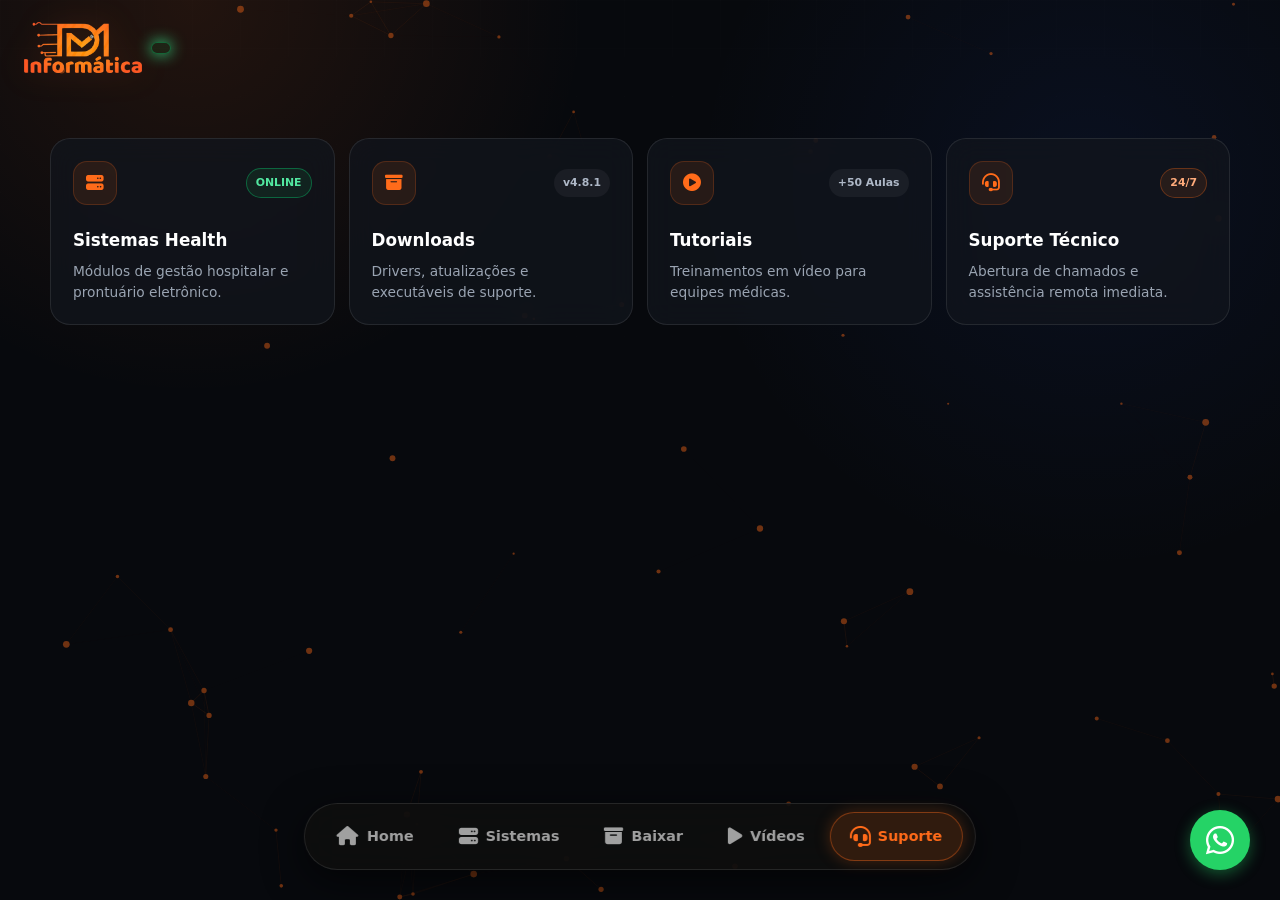
<file: contato.html>
<!DOCTYPE html>
<html lang="pt-BR">
<head>
    <meta charset="UTF-8">
    <meta name="viewport" content="width=device-width, initial-scale=1.0">
    <title>Contato</title>
    
    <!-- Dependências Externas com Integridade Assegurada -->
    <link rel="stylesheet" href="https://cdnjs.cloudflare.com/ajax/libs/font-awesome/6.5.1/css/all.min.css"/>
    <link rel="stylesheet" href="css/style.css">
    <link rel="stylesheet" href="css/menu.css">
</head>
<body>
    <!-- Canvas de Partículas Neural Mesh -->
    <canvas id="particlesCanvas"></canvas>

   

        <!-- Doca Flutuante de Navegação -->
<nav class="floating-dock">
    <a href="index.html" class="dock-item active">
        <i class="fa-solid fa-house"></i>
        <span class="dock-text">Home</span>
    </a>
    <a href="programas.html" class="dock-item">
        <i class="fa-solid fa-server"></i>
        <span class="dock-text">Sistemas</span>
    </a>
    <a href="downloads.html" class="dock-item">
        <i class="fa-solid fa-box-archive"></i>
        <span class="dock-text">Baixar</span>
    </a>
    <a href="videos.html" class="dock-item">
        <i class="fa-solid fa-play"></i>
        <span class="dock-text">Vídeos</span>
    </a>
    <a href="contato.html" class="dock-item">
        <i class="fa-solid fa-headset"></i>
        <span class="dock-text">Suporte</span>
    </a>
</nav>

 </header>

    <main class="page">
       
        <section class="cards-grid">
            <a href="programas.html" class="card-item">
                <div class="card-header">
                    <span class="card-icon-glow"><i class="fa-solid fa-server"></i></span>
                    <span class="pulse-green">ONLINE</span>
                </div>
                <h3>Sistemas Health</h3>
                <p>Módulos de gestão hospitalar e prontuário eletrônico.</p>
            </a>

            <a href="downloads.html" class="card-item">
                <div class="card-header">
                    <span class="card-icon-glow"><i class="fa-solid fa-box-archive"></i></span>
                    <span class="tag-version">v4.8.1</span>
                </div>
                <h3>Downloads</h3>
                <p>Drivers, atualizações e executáveis de suporte.</p>
            </a>

            <a href="videos.html" class="card-item">
                <div class="card-header">
                    <span class="card-icon-glow"><i class="fa-solid fa-circle-play"></i></span>
                    <span class="tag-counter">+50 Aulas</span>
                </div>
                <h3>Tutoriais</h3>
                <p>Treinamentos em vídeo para equipes médicas.</p>
            </a>

            <a href="contato.html" class="card-item">
                <div class="card-header">
                    <span class="card-icon-glow"><i class="fa-solid fa-headset"></i></span>
                    <span class="pulse-orange">24/7</span>
                </div>
                <h3>Suporte Técnico</h3>
                <p>Abertura de chamados e assistência remota imediata.</p>
            </a>
        </section>
    </main>

<!-- A Logo agora fica isolada e absoluta no canto superior esquerdo -->
<div class="brand-corner">
    <img src="img/logo.png" class="logo" alt="DM Informática">
    <span class="status-dot pulse-green"></span>
</div>
   
  <a href="https://wa.me/5531999291567?text=Ol%C3%A1%2C%20gostaria%20de%20solicitar%20uma%20avalia%C3%A7%C3%A3o%20em%20um%20computador." 
   class="whatsapp-fab" 
   target="_blank" 
   rel="noopener noreferrer"
   title="Solicitar Suporte via WhatsApp">
    <i class="fa-brands fa-whatsapp"></i>
</a>
    <!-- Scripts com Erro de Sintaxe Corrigido -->
    <script src="js/script.js"></script>
    <script src="js/menu.js"></script>
</body>
</html>
</file>
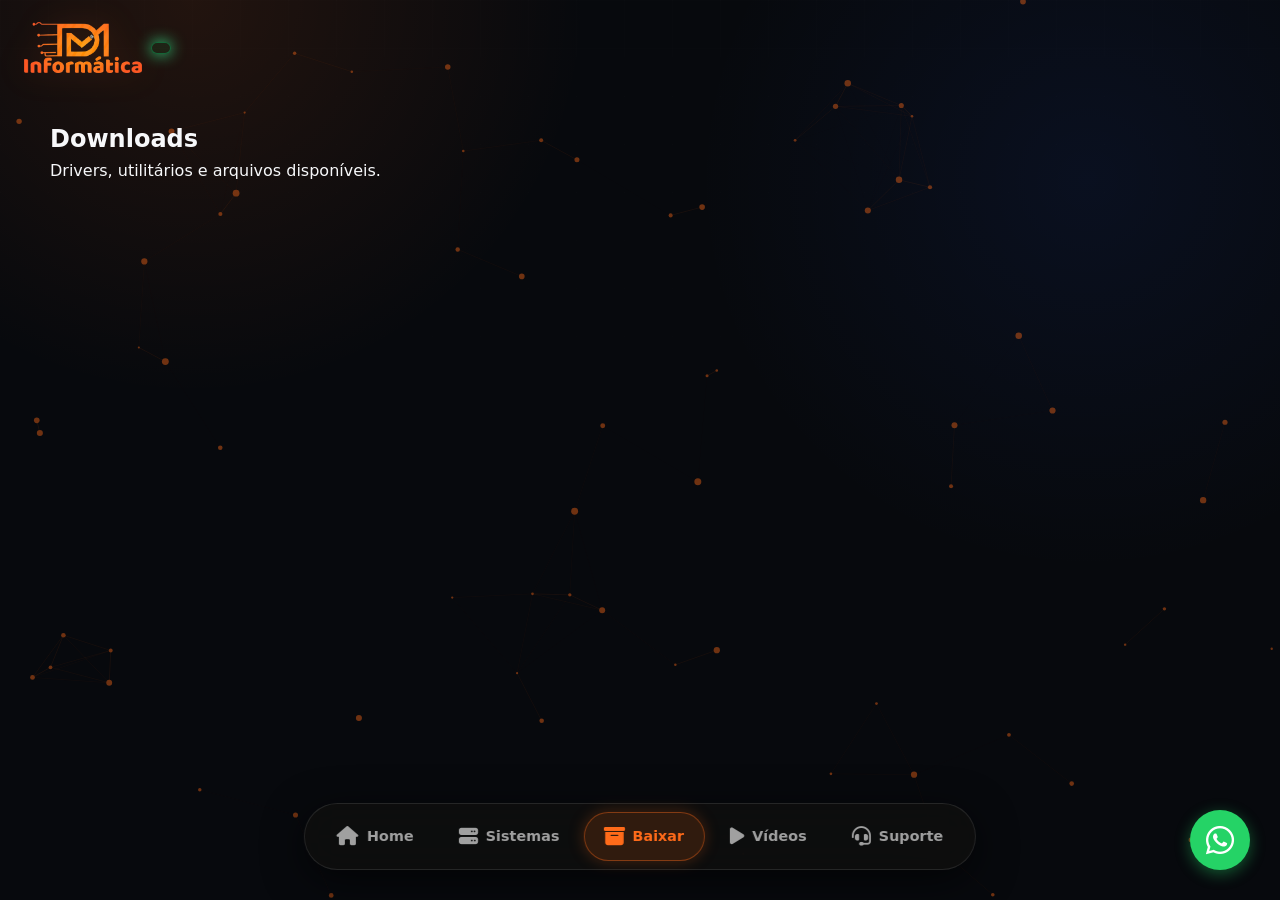
<file: downloads.html>
<!DOCTYPE html>
<html lang="pt-BR">
<head>
    <meta charset="UTF-8">
    <meta name="viewport" content="width=device-width, initial-scale=1.0">
    <title>Downloads</title>
    
    <!-- Dependências Externas com Integridade Assegurada -->
    <link rel="stylesheet" href="https://cdnjs.cloudflare.com/ajax/libs/font-awesome/6.5.1/css/all.min.css"/>
    <link rel="stylesheet" href="css/style.css">
    <link rel="stylesheet" href="css/menu.css">
</head>
<body>
  <canvas id="particlesCanvas"></canvas>

   

        <!-- Doca Flutuante de Navegação -->
<nav class="floating-dock">
    <a href="index.html" class="dock-item active">
        <i class="fa-solid fa-house"></i>
        <span class="dock-text">Home</span>
    </a>
    <a href="programas.html" class="dock-item">
        <i class="fa-solid fa-server"></i>
        <span class="dock-text">Sistemas</span>
    </a>
    <a href="downloads.html" class="dock-item">
        <i class="fa-solid fa-box-archive"></i>
        <span class="dock-text">Baixar</span>
    </a>
    <a href="videos.html" class="dock-item">
        <i class="fa-solid fa-play"></i>
        <span class="dock-text">Vídeos</span>
    </a>
    <a href="contato.html" class="dock-item">
        <i class="fa-solid fa-headset"></i>
        <span class="dock-text">Suporte</span>
    </a>
</nav>

<!-- A Logo agora fica isolada e absoluta no canto superior esquerdo -->
<div class="brand-corner">
    <img src="img/logo.png" class="logo" alt="DM Informática">
    <span class="status-dot pulse-green"></span>
</div>
   
<section class="page"><h1>Downloads</h1><p>Drivers, utilitários e arquivos disponíveis.</p></section>
  <a href="https://wa.me/5531999291567?text=Ol%C3%A1%2C%20gostaria%20de%20solicitar%20uma%20avalia%C3%A7%C3%A3o%20em%20um%20computador." 
   class="whatsapp-fab" 
   target="_blank" 
   rel="noopener noreferrer"
   title="Solicitar Suporte via WhatsApp">
    <i class="fa-brands fa-whatsapp"></i>
</a>
    <!-- Scripts com Erro de Sintaxe Corrigido -->
    <script src="js/script.js"></script>
    <script src="js/menu.js"></script>
</body></html>
</file>
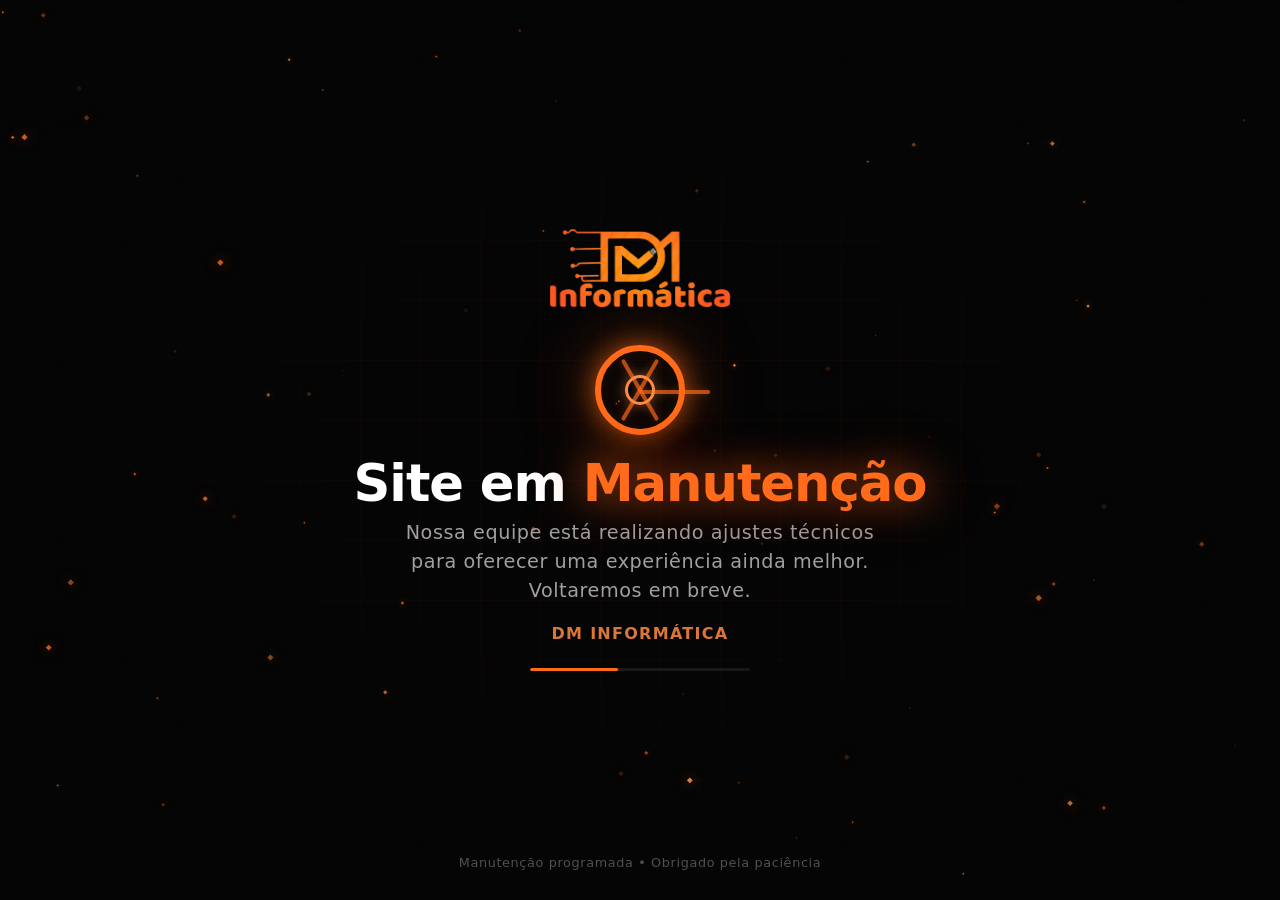
<file: index_manutencao.html>
<!DOCTYPE html>
<html lang="pt-BR">
<head>
    <meta charset="UTF-8">
    <meta name="viewport" content="width=device-width, initial-scale=1.0">
    <title>DM Informática - Em Manutenção</title>
    <style>
        :root {
            --bg: #050505;
            --orange: #ff6b1a;
            --orange-glow: #ff8c42;
            --orange-dark: #cc4f00;
            --text: #e0e0e0;
            --text-secondary: #a0a0a0;
        }

        * {
            margin: 0;
            padding: 0;
            box-sizing: border-box;
        }

        body {
            background: var(--bg);
            font-family: 'Segoe UI', 'Inter', system-ui, -apple-system, sans-serif;
            display: flex;
            align-items: center;
            justify-content: center;
            min-height: 100vh;
            overflow: hidden;
            position: relative;
            user-select: none;
            -webkit-user-select: none;
        }

        /* Canvas para partículas */
        #particlesCanvas {
            position: fixed;
            top: 0;
            left: 0;
            width: 100%;
            height: 100%;
            pointer-events: none;
            z-index: 0;
        }

        /* Grid geométrico sutil no fundo */
        body::before {
            content: '';
            position: fixed;
            inset: 0;
            background:
                linear-gradient(rgba(255, 107, 26, 0.03) 1px, transparent 1px),
                linear-gradient(90deg, rgba(255, 107, 26, 0.03) 1px, transparent 1px);
            background-size: 60px 60px;
            mask-image: radial-gradient(ellipse at center, black 30%, transparent 70%);
            -webkit-mask-image: radial-gradient(ellipse at center, black 30%, transparent 70%);
            z-index: 0;
            pointer-events: none;
        }

        /* Conteúdo principal */
        .container {
            position: relative;
            z-index: 2;
            text-align: center;
            display: flex;
            flex-direction: column;
            align-items: center;
            gap: 0;
            padding: 20px;
        }

        /* Área da Logo */
        .logo-area {
            margin-bottom: 20px;
            position: relative;
        }

        .logo-placeholder {
            width: 100px;
            height: 100px;
            border: 2px dashed rgba(255, 107, 26, 0.5);
            border-radius: 20px;
            display: flex;
            align-items: center;
            justify-content: center;
            color: rgba(255, 107, 26, 0.6);
            font-size: 11px;
            letter-spacing: 1px;
            text-transform: uppercase;
            transition: all 0.4s ease;
            cursor: pointer;
            position: relative;
            background: rgba(255, 107, 26, 0.03);
        }

        .logo-placeholder:hover {
            border-color: var(--orange);
            color: var(--orange);
            box-shadow: 0 0 30px rgba(255, 107, 26, 0.2);
            background: rgba(255, 107, 26, 0.06);
        }

        .logo-placeholder .plus-icon {
            font-size: 28px;
            line-height: 1;
            opacity: 0.7;
        }

        /* Ícone de manutenção (engrenagem feita com CSS) */
        .gear-wrapper {
            position: relative;
            width: 90px;
            height: 90px;
            margin-bottom: 10px;
        }

        .gear-outer {
            position: absolute;
            inset: 0;
            border: 6px solid var(--orange);
            border-radius: 50%;
            animation: gearPulse 2.5s ease-in-out infinite;
            box-shadow:
                0 0 25px rgba(255, 107, 26, 0.6),
                0 0 60px rgba(255, 107, 26, 0.3),
                0 0 100px rgba(255, 107, 26, 0.15),
                inset 0 0 25px rgba(255, 107, 26, 0.1);
        }

        .gear-inner {
            position: absolute;
            top: 50%;
            left: 50%;
            transform: translate(-50%, -50%);
            width: 30px;
            height: 30px;
            border: 3px solid var(--orange-glow);
            border-radius: 50%;
            animation: gearSpin 4s linear infinite;
            box-shadow: 0 0 15px rgba(255, 140, 66, 0.5);
        }

        .gear-spoke {
            position: absolute;
            top: 50%;
            left: 50%;
            width: 70px;
            height: 4px;
            background: var(--orange);
            border-radius: 2px;
            transform-origin: center center;
            opacity: 0.7;
            box-shadow: 0 0 8px rgba(255, 107, 26, 0.4);
        }
        .gear-spoke:nth-child(1) {
            transform: translate(-50%, -50%) rotate(0deg);
        }
        .gear-spoke:nth-child(2) {
            transform: translate(-50%, -50%) rotate(60deg);
        }
        .gear-spoke:nth-child(3) {
            transform: translate(-50%, -50%) rotate(120deg);
        }

        @keyframes gearPulse {
            0%,
            100% {
                box-shadow: 0 0 25px rgba(255, 107, 26, 0.6), 0 0 60px rgba(255, 107, 26, 0.3), 0 0 100px rgba(255, 107, 26, 0.15), inset 0 0 25px rgba(255, 107, 26, 0.1);
            }
            50% {
                box-shadow: 0 0 40px rgba(255, 107, 26, 0.9), 0 0 80px rgba(255, 107, 26, 0.5), 0 0 140px rgba(255, 107, 26, 0.25), inset 0 0 40px rgba(255, 107, 26, 0.2);
            }
        }

        @keyframes gearSpin {
            0% {
                transform: translate(-50%, -50%) rotate(0deg);
            }
            100% {
                transform: translate(-50%, -50%) rotate(360deg);
            }
        }

        /* Título */
        .title {
            font-size: clamp(1.8rem, 4vw, 3.2rem);
            font-weight: 700;
            color: #ffffff;
            letter-spacing: -0.02em;
            margin-top: 8px;
            position: relative;
        }

        .title .highlight {
            color: var(--orange);
            text-shadow: 0 0 40px rgba(255, 107, 26, 0.7), 0 0 80px rgba(255, 107, 26, 0.3);
            animation: textGlow 2.5s ease-in-out infinite;
        }

        @keyframes textGlow {
            0%,
            100% {
                text-shadow: 0 0 40px rgba(255, 107, 26, 0.7), 0 0 80px rgba(255, 107, 26, 0.3);
            }
            50% {
                text-shadow: 0 0 60px rgba(255, 140, 66, 1), 0 0 120px rgba(255, 107, 26, 0.6), 0 0 180px rgba(255, 107, 26, 0.3);
            }
        }

        /* Subtítulo */
        .subtitle {
            font-size: clamp(0.95rem, 1.8vw, 1.2rem);
            color: var(--text-secondary);
            font-weight: 400;
            letter-spacing: 0.03em;
            margin-top: 6px;
            max-width: 500px;
            line-height: 1.5;
        }

        /* Nome da empresa */
        .company-name {
            font-size: 1rem;
            font-weight: 600;
            color: var(--orange-glow);
            letter-spacing: 0.08em;
            text-transform: uppercase;
            margin-top: 18px;
            opacity: 0.85;
        }

        /* Barra de progresso decorativa */
        .progress-bar {
            width: 220px;
            height: 3px;
            background: rgba(255, 255, 255, 0.08);
            border-radius: 10px;
            margin-top: 25px;
            overflow: hidden;
            position: relative;
        }

        .progress-bar-fill {
            height: 100%;
            background: var(--orange);
            border-radius: 10px;
            width: 40%;
            animation: progressMove 3s ease-in-out infinite;
            box-shadow: 0 0 12px rgba(255, 107, 26, 0.6);
        }

        @keyframes progressMove {
            0% {
                width: 20%;
                margin-left: 0%;
            }
            50% {
                width: 50%;
                margin-left: 25%;
            }
            100% {
                width: 20%;
                margin-left: 60%;
            }
        }

        /* Rodapé */
        .footer-note {
            position: fixed;
            bottom: 30px;
            z-index: 2;
            font-size: 0.8rem;
            color: rgba(255, 255, 255, 0.3);
            letter-spacing: 0.05em;
            text-align: center;
        }

        /* Responsivo */
        @media (max-width: 480px) {
            .gear-wrapper {
                width: 65px;
                height: 65px;
            }
            .gear-spoke {
                width: 50px;
                height: 3px;
            }
            .gear-inner {
                width: 22px;
                height: 22px;
            }
            .logo-placeholder {
                width: 75px;
                height: 75px;
                border-radius: 16px;
            }
            .progress-bar {
                width: 160px;
            }
        }
    </style>
</head>
<body>

    <!-- Canvas para partículas -->
    <canvas id="particlesCanvas"></canvas>

    <!-- Conteúdo principal -->
    <div class="container">

        <!-- Área da Logo -->
        
        <img src="logo.png" width="180"   
           alt="DM Informática"         
            class="logo-image">
		<br></br>
        <!-- Ícone de engrenagem animado -->
        <div class="gear-wrapper">
            <div class="gear-outer"></div>
            <div class="gear-spoke"></div>
            <div class="gear-spoke"></div>
            <div class="gear-spoke"></div>
            <div class="gear-inner"></div>
        </div>

        <!-- Título -->
        <h1 class="title">
            Site em <span class="highlight">Manutenção</span>
        </h1>

        <!-- Subtítulo -->
        <p class="subtitle">
            Nossa equipe está realizando ajustes técnicos para oferecer
            uma experiência ainda melhor. Voltaremos em breve.
        </p>

        <!-- Nome da empresa -->
        <div class="company-name">DM Informática</div>

        <!-- Barra de progresso decorativa -->
        <div class="progress-bar">
            <div class="progress-bar-fill"></div>
        </div>
    </div>

    <!-- Nota de rodapé -->
    <div class="footer-note">Manutenção programada • Obrigado pela paciência</div>

    <script>
        // ==================== PARTÍCULAS NO CANVAS ====================
        const canvas = document.getElementById('particlesCanvas');
        const ctx = canvas.getContext('2d');

        let particles = [];
        const PARTICLE_COUNT = 80;

        function resizeCanvas() {
            canvas.width = window.innerWidth;
            canvas.height = window.innerHeight;
        }
        resizeCanvas();
        window.addEventListener('resize', () => {
            resizeCanvas();
            initParticles();
        });

        class Particle {
            constructor() {
                this.reset(true);
            }

            reset(initial = false) {
                this.x = Math.random() * canvas.width;
                this.y = initial ? Math.random() * canvas.height : canvas.height + Math.random() * 100;
                this.size = Math.random() * 2.5 + 0.8;
                this.speedY = -(Math.random() * 1.2 + 0.3);
                this.speedX = (Math.random() - 0.5) * 0.6;
                this.opacity = Math.random() * 0.7 + 0.2;
                this.flickerSpeed = Math.random() * 0.02 + 0.005;
                this.flickerOffset = Math.random() * Math.PI * 2;
                this.hue = Math.random() < 0.5 ? '255, 107, 26' : '255, 140, 66';
            }

            update() {
                this.y += this.speedY;
                this.x += this.speedX;
                this.opacity += Math.sin(Date.now() * this.flickerSpeed + this.flickerOffset) * 0.003;
                this.opacity = Math.max(0.1, Math.min(0.9, this.opacity));

                // Reset quando sai da tela
                if (this.y < -20 || this.x < -20 || this.x > canvas.width + 20) {
                    this.reset();
                }
                // Mantém dentro dos limites laterais
                if (this.x < 0) this.x = canvas.width;
                if (this.x > canvas.width) this.x = 0;
            }

            draw(ctx) {
                ctx.save();
                ctx.globalAlpha = this.opacity;
                ctx.fillStyle = `rgba(${this.hue}, ${this.opacity + 0.2})`;
                ctx.shadowColor = `rgba(${this.hue}, 0.7)`;
                ctx.shadowBlur = this.size * 4;
                ctx.beginPath();
                // Pequenos losangos/quadrados rotacionados
                const cx = this.x;
                const cy = this.y;
                const s = this.size;
                ctx.moveTo(cx, cy - s);
                ctx.lineTo(cx + s, cy);
                ctx.lineTo(cx, cy + s);
                ctx.lineTo(cx - s, cy);
                ctx.closePath();
                ctx.fill();
                ctx.restore();
            }
        }

        function initParticles() {
            particles = [];
            for (let i = 0; i < PARTICLE_COUNT; i++) {
                particles.push(new Particle());
            }
        }
        initParticles();

        function animate() {
            ctx.clearRect(0, 0, canvas.width, canvas.height);
            particles.forEach(p => {
                p.update();
                p.draw(ctx);
            });

            // Conectar partículas próximas com linhas tênues
            for (let i = 0; i < particles.length; i++) {
                for (let j = i + 1; j < particles.length; j++) {
                    const dx = particles[i].x - particles[j].x;
                    const dy = particles[i].y - particles[j].y;
                    const dist = Math.sqrt(dx * dx + dy * dy);
                    if (dist < 100) {
                        ctx.save();
                        ctx.globalAlpha = (1 - dist / 100) * 0.12;
                        ctx.strokeStyle = 'rgba(255, 107, 26, 0.5)';
                        ctx.lineWidth = 0.5;
                        ctx.beginPath();
                        ctx.moveTo(particles[i].x, particles[i].y);
                        ctx.lineTo(particles[j].x, particles[j].y);
                        ctx.stroke();
                        ctx.restore();
                    }
                }
            }

            requestAnimationFrame(animate);
        }
        animate();

        // Recriar partículas ao redimensionar
        window.addEventListener('resize', initParticles);
    </script>
</body>
</html>
</file>
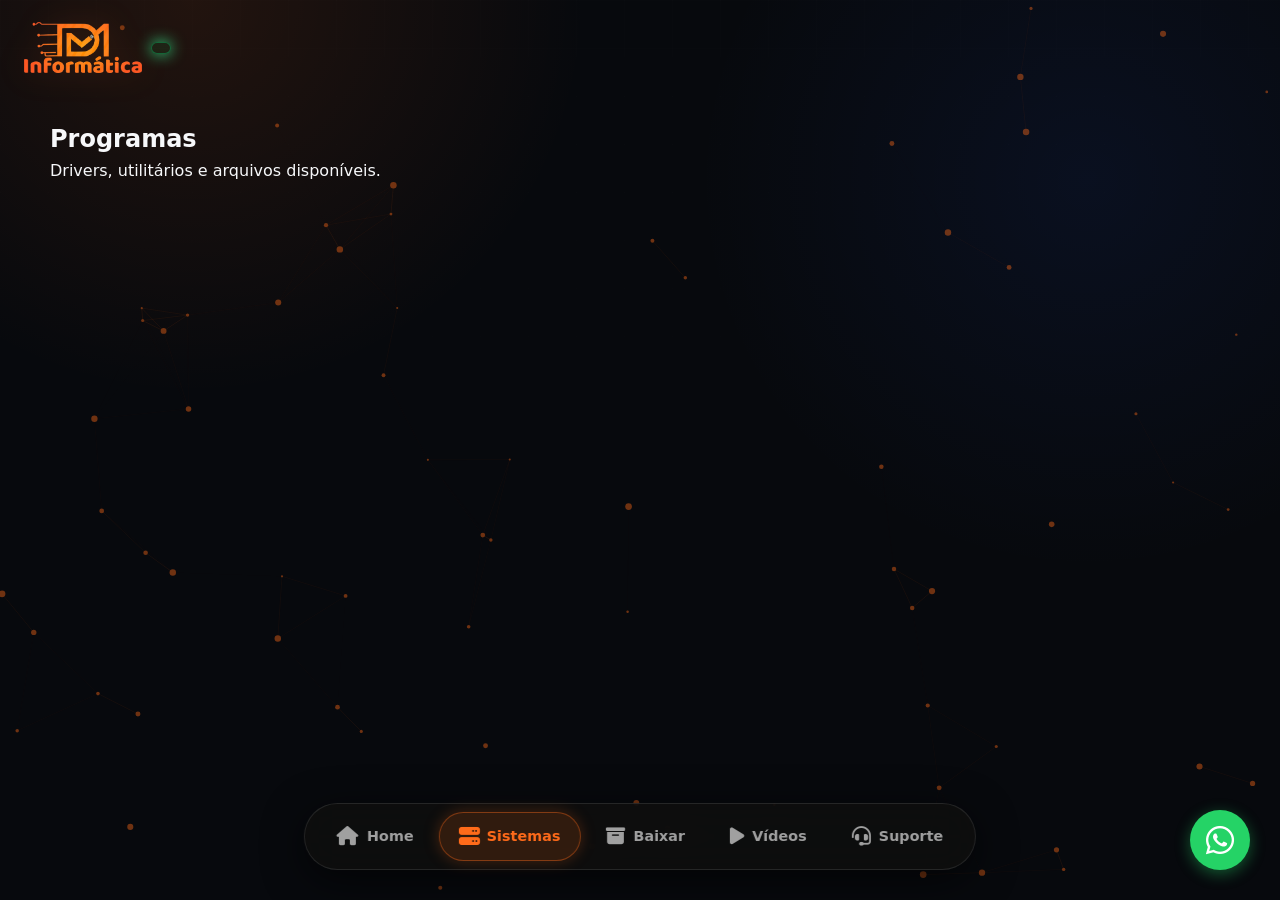
<file: programas.html>
<!DOCTYPE html>
<html lang="pt-BR">
<head>
    <meta charset="UTF-8">
    <meta name="viewport" content="width=device-width, initial-scale=1.0">
    <title>Programas</title>
    
    <!-- Dependências Externas com Integridade Assegurada -->
    <link rel="stylesheet" href="https://cdnjs.cloudflare.com/ajax/libs/font-awesome/6.5.1/css/all.min.css"/>
    <link rel="stylesheet" href="css/style.css">
    <link rel="stylesheet" href="css/menu.css">
</head>
<body>
  <canvas id="particlesCanvas"></canvas>

   

        <!-- Doca Flutuante de Navegação -->
<nav class="floating-dock">
    <a href="index.html" class="dock-item active">
        <i class="fa-solid fa-house"></i>
        <span class="dock-text">Home</span>
    </a>
    <a href="programas.html" class="dock-item">
        <i class="fa-solid fa-server"></i>
        <span class="dock-text">Sistemas</span>
    </a>
    <a href="downloads.html" class="dock-item">
        <i class="fa-solid fa-box-archive"></i>
        <span class="dock-text">Baixar</span>
    </a>
    <a href="videos.html" class="dock-item">
        <i class="fa-solid fa-play"></i>
        <span class="dock-text">Vídeos</span>
    </a>
    <a href="contato.html" class="dock-item">
        <i class="fa-solid fa-headset"></i>
        <span class="dock-text">Suporte</span>
    </a>
</nav>

<!-- A Logo agora fica isolada e absoluta no canto superior esquerdo -->
<div class="brand-corner">
    <img src="img/logo.png" class="logo" alt="DM Informática">
    <span class="status-dot pulse-green"></span>
</div>
   
<section class="page"><h1>Programas</h1><p>Drivers, utilitários e arquivos disponíveis.</p></section>
  <a href="https://wa.me/5531999291567?text=Ol%C3%A1%2C%20gostaria%20de%20solicitar%20uma%20avalia%C3%A7%C3%A3o%20em%20um%20computador." 
   class="whatsapp-fab" 
   target="_blank" 
   rel="noopener noreferrer"
   title="Solicitar Suporte via WhatsApp">
    <i class="fa-brands fa-whatsapp"></i>
</a>
    <!-- Scripts com Erro de Sintaxe Corrigido -->
    <script src="js/script.js"></script>
    <script src="js/menu.js"></script>
</body></html>
</file>
<file: css/style.css>
:root {
    --orange-primary: #ff6b1a;
    --orange-hover: #ff8c42;
    --orange-glow: rgba(255, 107, 26, 0.4);
    --bg-dark: #050505;
    --card-bg: rgba(18, 18, 18, 0.75);
    --card-border: rgba(255, 255, 255, 0.08);
    --text-primary: #ffffff;
    --text-secondary: #a0a0a0;
    --radius-lg: 20px;
    --radius-sm: 30px;
    --transition: all 0.35s cubic-bezier(0.4, 0, 0.2, 1);
}

* {
    box-sizing: border-box;
    margin: 0;
    padding: 0;
}

body {
    background: var(--bg-dark);
    color: var(--text-primary);
    font-family: 'Segoe UI', -apple-system, BlinkMacSystemFont, Roboto, sans-serif;
    min-height: 100vh;
    overflow-x: hidden;
}

#particlesCanvas {
    position: fixed;
    top: 0;
    left: 0;
    width: 100%;
    height: 100%;
    z-index: -1;
}

/* HEADER & LOGO CONTAINER */
.top-bar {
    display: flex;
    justify-content: space-between;
    align-items: center;
    padding: 15px 5%;
    position: sticky;
    top: 0;
    z-index: 100;
}

.logo-wrapper {
    display: flex;
    align-items: center;
    gap: 10px;
    background: rgba(10, 10, 10, 0.8);
    padding: 8px 18px;
    border-radius: var(--radius-sm);
    border: 1px solid var(--card-border);
    backdrop-filter: blur(10px);
}

.logo {
    height: 35px;
    width: auto;
}

.status-dot {
    width: 8px;
    height: 8px;
    background: #00ff88;
    border-radius: 50%;
    box-shadow: 0 0 10px #00ff88;
}

/* CONTAINER DA PÁGINA */
.page {
    max-width: 1200px;
    margin: 0 auto;
    padding: 40px 20px 80px;
}

/* HERO SECTION GLASSMORPHISM */
.hero-glass {
    background: var(--card-bg);
    border: 1px solid var(--card-border);
    backdrop-filter: blur(16px);
    border-radius: 28px;
    padding: 60px 40px;
    text-align: center;
    margin-bottom: 50px;
    position: relative;
    box-shadow: 0 20px 50px rgba(0, 0, 0, 0.5);
}

.badge-tech {
    display: inline-flex;
    align-items: center;
    gap: 8px;
    background: rgba(255, 107, 26, 0.12);
    border: 1px solid rgba(255, 107, 26, 0.3);
    color: var(--orange-primary);
    padding: 6px 16px;
    border-radius: 20px;
    font-size: 0.85rem;
    font-weight: 700;
    margin-bottom: 20px;
}

.hero-glass h1 {
    font-size: 3.2rem;
    font-weight: 800;
    line-height: 1.2;
    margin-bottom: 20px;
    letter-spacing: -1px;
}

.hero-glass h1 span {
    color: var(--orange-primary);
    text-shadow: 0 0 25px var(--orange-glow);
}

.hero-glass p {
    font-size: 1.15rem;
    color: var(--text-secondary);
    max-width: 700px;
    margin: 0 auto 35px;
    line-height: 1.6;
}

.hero-actions {
    display: flex;
    justify-content: center;
    gap: 15px;
    flex-wrap: wrap;
}

/* BOTÕES REINVENTADOS */
.btn {
    display: inline-flex;
    align-items: center;
    gap: 10px;
    padding: 14px 28px;
    border-radius: var(--radius-sm);
    text-decoration: none;
    font-weight: 700;
    font-size: 0.95rem;
    transition: var(--transition);
}

.btn-primary {
    background: var(--orange-primary);
    color: #fff;
    box-shadow: 0 4px 20px var(--orange-glow);
}

.btn-primary:hover {
    background: var(--orange-hover);
    transform: translateY(-3px);
    box-shadow: 0 8px 30px var(--orange-glow);
}

.btn-secondary {
    background: rgba(255, 255, 255, 0.05);
    color: var(--text-primary);
    border: 1px solid var(--card-border);
}

.btn-secondary:hover {
    background: rgba(255, 255, 255, 0.1);
    transform: translateY(-3px);
}

/* GRID DE CARDS INTERATIVOS */
.cards-grid {
    display: grid;
    grid-template-columns: repeat(auto-fit, minmax(250px, 1fr));
    gap: 20px;
}

.card-item {
    background: var(--card-bg);
    border: 1px solid var(--card-border);
    backdrop-filter: blur(12px);
    border-radius: var(--radius-lg);
    padding: 30px 25px;
    text-decoration: none;
    color: var(--text-primary);
    transition: var(--transition);
    display: flex;
    flex-direction: column;
}

.card-item:hover {
    border-color: var(--orange-primary);
    transform: translateY(-8px);
    box-shadow: 0 12px 30px var(--orange-glow);
}

.card-header {
    display: flex;
    justify-content: space-between;
    align-items: center;
    margin-bottom: 20px;
}

.card-icon-glow {
    font-size: 1.8rem;
    color: var(--orange-primary);
    background: rgba(255, 107, 26, 0.1);
    width: 50px;
    height: 50px;
    display: flex;
    align-items: center;
    justify-content: center;
    border-radius: 14px;
    border: 1px solid rgba(255, 107, 26, 0.2);
}

.card-item h3 {
    font-size: 1.2rem;
    font-weight: 700;
    margin-bottom: 8px;
}

.card-item p {
    font-size: 0.88rem;
    color: var(--text-secondary);
    line-height: 1.5;
}

/* BADGES DE TELEMETRIA NOS CARDS */
.pulse-green {
    font-size: 0.7rem;
    font-weight: 800;
    color: #00ff88;
    background: rgba(0, 255, 136, 0.1);
    padding: 4px 10px;
    border-radius: 12px;
    border: 1px solid rgba(0, 255, 136, 0.3);
}

.pulse-orange {
    font-size: 0.7rem;
    font-weight: 800;
    color: var(--orange-primary);
    background: rgba(255, 107, 26, 0.1);
    padding: 4px 10px;
    border-radius: 12px;
    border: 1px solid rgba(255, 107, 26, 0.3);
}

.tag-version, .tag-counter {
    font-size: 0.75rem;
    color: var(--text-secondary);
    background: rgba(255, 255, 255, 0.05);
    padding: 4px 8px;
    border-radius: 8px;
}

/* ==========================================================================
   WHATSAPP FLOATING ACTION BUTTON (FAB)
   ========================================================================== */
.whatsapp-fab {
    position: fixed;
    bottom: 30px;
    right: 30px;
    background-color: #25d366;
    color: #ffffff;
    width: 60px;
    height: 60px;
    border-radius: 50%;
    display: flex;
    align-items: center;
    justify-content: center;
    font-size: 2rem;
    box-shadow: 0 4px 15px rgba(37, 211, 102, 0.4);
    z-index: 1000;
    transition: all 0.3s ease;
    text-decoration: none;
    animation: pulse-whatsapp 2s infinite;
}

.whatsapp-fab:hover {
    background-color: #128c7e;
    transform: translateY(-5px) scale(1.05);
    box-shadow: 0 8px 25px rgba(37, 211, 102, 0.6);
}

@keyframes pulse-whatsapp {
    0% { box-shadow: 0 0 0 0 rgba(37, 211, 102, 0.7); }
    70% { box-shadow: 0 0 0 15px rgba(37, 211, 102, 0); }
    100% { box-shadow: 0 0 0 0 rgba(37, 211, 102, 0); }
}

/* Ajuste Mobile */
@media (max-width: 768px) {
    .whatsapp-fab {
        bottom: 20px;
        right: 20px;
        width: 50px;
        height: 50px;
        font-size: 1.6rem;
    }
}

/* LOGO ISOLADA */
.brand-corner {
    position: absolute;
    top: 20px;
    left: 30px;
    display: flex;
    align-items: center;
    gap: 12px;
    z-index: 100;
}
.brand-corner .logo { height: 40px; }

/* FLOATING DOCK (CÁPSULA) */
.floating-dock {
    position: fixed;
    bottom: 30px;
    left: 50%;
    transform: translateX(-50%);
    background: rgba(15, 15, 15, 0.85);
    backdrop-filter: blur(20px);
    -webkit-backdrop-filter: blur(20px);
    border: 1px solid rgba(255, 255, 255, 0.1);
    border-radius: 50px;
    display: flex;
    align-items: center;
    padding: 8px 12px;
    gap: 5px;
    z-index: 999;
    box-shadow: 0 10px 40px rgba(0, 0, 0, 0.6);
}

.dock-item {
    display: flex;
    align-items: center;
    gap: 8px;
    color: #a0a0a0;
    text-decoration: none;
    padding: 12px 20px;
    border-radius: 30px;
    font-weight: 600;
    font-size: 0.9rem;
    transition: all 0.3s cubic-bezier(0.4, 0, 0.2, 1);
}

.dock-item i {
    font-size: 1.2rem;
}

.dock-item:hover {
    color: #ffffff;
    background: rgba(246, 113, 40, 0.5);
}

.dock-item.active {
    background: rgba(255, 107, 26, 0.15);
    color: var(--orange-primary, #ff6b1a);
    box-shadow: inset 0 0 10px rgba(255, 107, 26, 0.1);
    border: 1px solid rgba(255, 107, 26, 0.3);
}

/* SEÇÕES DA HOME */
.section-container {
    margin-top: 50px;
}

.section-header {
    display: flex;
    justify-content: space-between;
    align-items: center;
    margin-bottom: 25px;
}

.section-header h2 {
    font-size: 1.8rem;
    font-weight: 800;
}

.section-header h2 span {
    color: var(--orange-primary, #ff6b1a);
}

.link-more {
    color: var(--text-secondary, #a0a0a0);
    text-decoration: none;
    font-weight: 600;
    font-size: 0.9rem;
    transition: color 0.3s;
}

.link-more:hover {
    color: var(--orange-primary, #ff6b1a);
}

/* GRID DE VÍDEOS EM DESTAQUE NA HOME */
.featured-videos-grid {
    display: grid;
    grid-template-columns: repeat(auto-fit, minmax(300px, 1fr));
    gap: 20px;
}

/* GRID DE ARTIGOS */
.articles-grid {
    display: grid;
    grid-template-columns: repeat(auto-fit, minmax(320px, 1fr));
    gap: 25px;
}

.article-card {
    background: var(--card-bg, rgba(18, 18, 18, 0.75));
    border: 1px solid var(--card-border, rgba(255, 255, 255, 0.08));
    backdrop-filter: blur(12px);
    border-radius: var(--radius-lg, 20px);
    overflow: hidden;
    transition: var(--transition, all 0.35s ease);
    display: flex;
    flex-direction: column;
}

.article-card:hover {
    border-color: var(--orange-primary, #ff6b1a);
    transform: translateY(-5px);
    box-shadow: 0 10px 25px rgba(255, 107, 26, 0.25);
}

.article-img-wrapper {
    position: relative;
    width: 100%;
    height: 180px;
    overflow: hidden;
}

.article-img-wrapper img {
    width: 100%;
    height: 100%;
    object-fit: cover;
    transition: transform 0.5s ease;
}

.article-card:hover .article-img-wrapper img {
    transform: scale(1.05);
}

.article-tag {
    position: absolute;
    top: 15px;
    left: 15px;
    background: rgba(10, 10, 10, 0.85);
    color: var(--orange-primary, #ff6b1a);
    border: 1px solid rgba(255, 107, 26, 0.4);
    padding: 4px 12px;
    border-radius: 12px;
    font-size: 0.75rem;
    font-weight: 700;
    backdrop-filter: blur(8px);
}

.article-content {
    padding: 22px;
    display: flex;
    flex-direction: column;
    flex-grow: 1;
}

.article-date {
    font-size: 0.8rem;
    color: #777;
    margin-bottom: 8px;
}

.article-content h3 {
    font-size: 1.15rem;
    font-weight: 700;
    margin-bottom: 10px;
    line-height: 1.4;
}

.article-content p {
    font-size: 0.88rem;
    color: var(--text-secondary, #a0a0a0);
    line-height: 1.5;
    margin-bottom: 20px;
}

.btn-read {
    margin-top: auto;
    color: var(--orange-primary, #ff6b1a);
    text-decoration: none;
    font-weight: 700;
    font-size: 0.9rem;
    display: flex;
    align-items: center;
    gap: 6px;
}

.btn-read:hover {
    gap: 10px;
}

/* ==========================================================================
   ISOLAMENTO MOBILE & ESTILIZAÇÃO DO BOTÃO "ASSISTIR AGORA"
   ========================================================================== */

/* PREVENÇÃO GLOBAL DE ESTOURO DA VIEWPORT NO MOBILE */
html, body {
    max-width: 100vw;
    overflow-x: hidden;
}

/* SEÇÃO DE DESTAQUES (AJUSTE DE ESPAÇAMENTO INFERIOR) */
.section-container {
    margin-top: 40px;
    width: 100%;
    box-sizing: border-box;
}

/* GRID REORGANIZADO PARA NÃO QUEBRAR O MOBILE */
.featured-videos-grid {
    display: grid;
    grid-template-columns: repeat(auto-fit, minmax(280px, 1fr));
    gap: 20px;
    width: 100%;
    box-sizing: border-box;
}

/* CARD DE VÍDEO COMPACTO E RESPONSIVO */
.featured-videos-grid .video-card {
    background: rgba(18, 18, 18, 0.75);
    border: 1px solid rgba(255, 255, 255, 0.08);
    backdrop-filter: blur(12px);
    border-radius: 20px;
    overflow: hidden;
    display: flex;
    flex-direction: column;
    transition: transform 0.3s ease, border-color 0.3s ease;
}

.featured-videos-grid .video-thumb-wrapper {
    position: relative;
    width: 100%;
    aspect-ratio: 16 / 9; /* Mantém a proporção exata sem distorcer no celular */
    background: #000000;
    overflow: hidden;
}

.featured-videos-grid .video-thumb-wrapper img {
    width: 100%;
    height: 100%;
    object-fit: cover;
}

/* ESTILIZAÇÃO DO BOTÃO "ASSISTIR AGORA" (GLOW HIGH-TECH) */
.btn-watch-glow {
    display: inline-flex;
    align-items: center;
    justify-content: center;
    gap: 10px;
    width: 100%;
    min-height: 46px; /* Tamanho mínimo de toque ergonômico */
    padding: 12px 20px;
    background: linear-gradient(135deg, #ff6b1a 0%, #ff8c42 100%);
    color: #ffffff !important;
    font-weight: 700;
    font-size: 0.92rem;
    text-decoration: none;
    border-radius: 25px;
    border: none;
    box-shadow: 0 4px 15px rgba(255, 107, 26, 0.35);
    transition: all 0.3s cubic-bezier(0.4, 0, 0.2, 1);
    box-sizing: border-box;
    cursor: pointer;
}

.btn-watch-glow i {
    font-size: 0.85rem;
    transition: transform 0.3s ease;
}

.btn-watch-glow:hover {
    background: linear-gradient(135deg, #ff8c42 0%, #ff6b1a 100%);
    box-shadow: 0 6px 22px rgba(255, 107, 26, 0.6);
    transform: translateY(-2px);
}

.btn-watch-glow:hover i {
    transform: translateX(4px);
}

/* REGRAS CRÍTICAS PARA DISPOSITIVOS MÓVEIS (Telas <= 768px) */
@media (max-width: 768px) {
    .section-container {
        padding-bottom: 110px; /* Garante que o último card não fique atrás da dock flutuante */
    }

    .featured-videos-grid {
        grid-template-columns: 1fr; /* Força 1 coluna perfeita no celular */
        gap: 16px;
    }

    .featured-videos-grid .video-info {
        padding: 16px;
    }

    .featured-videos-grid .video-info h3 {
        font-size: 1rem;
        line-height: 1.3;
        margin-bottom: 12px;
    }

    .btn-watch-glow {
        min-height: 48px; /* Facilita o clique do polegar no celular */
        font-size: 0.95rem;
    }
}

/* RESPONSIVO MOBILE - Esconde o texto e deixa só ícones */
@media (max-width: 768px) {
    .dock-text { display: none; }
    .dock-item { padding: 12px 18px; }
    .floating-dock { bottom: 15px; width: 90%; justify-content: space-around; }
}




/* RESPONSIVIDADE MOBILE */
@media (max-width: 768px) {
    .top-bar {
        flex-direction: column;
        gap: 15px;
    }

    .hero-glass {
        padding: 40px 20px;
    }

    .hero-glass h1 {
        font-size: 2.2rem;
    }

    .cards-grid {
        grid-template-columns: 1fr;
    }
}



/* DM Informática — UI moderna 2026 */
:root{
  --orange:#ff6b1a; --orange-2:#ff9a5a; --green:#25d366;
  --bg:#07090d; --surface:rgba(17,21,29,.78); --surface-2:#10151d;
  --line:rgba(255,255,255,.09); --text:#f7f8fa; --muted:#9aa4b2;
  --shadow:0 24px 70px rgba(0,0,0,.42); --radius:24px;
  --ease:cubic-bezier(.2,.8,.2,1);
}
*{box-sizing:border-box;margin:0;padding:0}
html{scroll-behavior:smooth}
body{
  min-height:100vh;background:
  radial-gradient(circle at 15% 0%,rgba(255,107,26,.11),transparent 28%),
  radial-gradient(circle at 85% 20%,rgba(41,98,255,.08),transparent 30%),var(--bg);
  color:var(--text);font-family:Inter,ui-sans-serif,system-ui,-apple-system,"Segoe UI",sans-serif;
  line-height:1.6;overflow-x:hidden;
}
body::before{content:"";position:fixed;inset:0;pointer-events:none;opacity:.35;
 background-image:linear-gradient(rgba(255,255,255,.025) 1px,transparent 1px),linear-gradient(90deg,rgba(255,255,255,.025) 1px,transparent 1px);
 background-size:48px 48px;mask-image:linear-gradient(to bottom,#000,transparent 75%);z-index:-1}
a{color:inherit;text-decoration:none}
button,input,select{font:inherit}
button{cursor:pointer}
::selection{background:rgba(255,107,26,.35)}
#particlesCanvas{position:fixed;inset:0;width:100%;height:100%;z-index:-1;pointer-events:none;opacity:.42}
.brand-corner{position:fixed;top:22px;left:24px;z-index:1001;display:flex;align-items:center;gap:9px}
.brand-corner .logo{width:118px;height:auto;filter:drop-shadow(0 0 16px rgba(255,107,26,.16))}
.status-dot{width:9px;height:9px;border-radius:50%;background:#39e58c;box-shadow:0 0 15px #39e58c}
.page{width:min(1180px,calc(100% - 32px));margin:0 auto;padding:120px 0 110px}
.hero-glass,.video-hero-glass,.speedtest-glass-card{
  position:relative;overflow:hidden;border:1px solid var(--line);border-radius:32px;
  background:linear-gradient(145deg,rgba(22,27,36,.9),rgba(9,12,17,.7));
  box-shadow:var(--shadow);backdrop-filter:blur(18px);-webkit-backdrop-filter:blur(18px)
}
.hero-glass{padding:76px clamp(24px,7vw,80px);text-align:left}
.hero-glass::after,.video-hero-glass::after{content:"";position:absolute;width:320px;height:320px;border-radius:50%;
 background:radial-gradient(circle,rgba(255,107,26,.22),transparent 68%);right:-100px;top:-140px;pointer-events:none}
.badge-tech{display:inline-flex;align-items:center;gap:8px;padding:8px 13px;border-radius:999px;
 background:rgba(255,107,26,.1);border:1px solid rgba(255,107,26,.28);color:#ffb084;font-size:.76rem;font-weight:800;letter-spacing:.04em;text-transform:uppercase}
.hero-glass h1,.video-hero-glass h1{font-size:clamp(2.5rem,6vw,5rem);line-height:1.02;letter-spacing:-.055em;margin:18px 0}
.hero-glass h1 span,.video-hero-glass h1 span,.section-header h2 span{color:var(--orange)}
.hero-glass>p{max-width:700px;color:var(--muted);font-size:1.08rem}
.hero-actions{display:flex;gap:12px;flex-wrap:wrap;margin-top:30px}
.btn{min-height:48px;display:inline-flex;align-items:center;justify-content:center;gap:10px;padding:0 20px;border-radius:14px;font-weight:800;transition:transform .25s var(--ease),box-shadow .25s}
.btn:hover{transform:translateY(-3px)}
.btn-primary{background:var(--orange);box-shadow:0 12px 30px rgba(255,107,26,.22)}
.btn-secondary{background:rgba(255,255,255,.05);border:1px solid var(--line)}
.cards-grid{display:grid;grid-template-columns:repeat(4,1fr);gap:14px;margin:18px 0 42px}
.card-item{padding:22px;border:1px solid var(--line);background:var(--surface);border-radius:20px;backdrop-filter:blur(14px);
 transition:transform .3s var(--ease),border-color .3s,box-shadow .3s;min-height:180px}
.card-item:hover{transform:translateY(-7px);border-color:rgba(255,107,26,.45);box-shadow:0 18px 45px rgba(0,0,0,.28)}
.card-header{display:flex;justify-content:space-between;align-items:center;margin-bottom:22px}
.card-icon-glow{width:44px;height:44px;display:grid;place-items:center;border-radius:14px;color:var(--orange);
 background:rgba(255,107,26,.1);font-size:1.1rem}
.card-item h3{font-size:1.05rem;margin-bottom:7px}.card-item p{color:var(--muted);font-size:.86rem}
.pulse-green,.pulse-orange,.tag-version,.tag-counter{font-size:.68rem;font-weight:900;padding:5px 9px;border-radius:999px}
.pulse-green{color:#52e7a0;background:rgba(37,211,102,.09)}.pulse-orange{color:#ffab7b;background:rgba(255,107,26,.1)}
.tag-version,.tag-counter{color:#aeb8c7;background:rgba(255,255,255,.05)}
.section-container{margin-top:34px}.section-header{display:flex;align-items:end;justify-content:space-between;gap:20px;margin-bottom:18px}
.section-header h2{font-size:1.55rem;letter-spacing:-.025em}.section-header h2 i{color:var(--orange);margin-right:8px}
.link-more{font-size:.85rem;color:#ffab7b;font-weight:800}.featured-videos-grid,.articles-grid{display:grid;grid-template-columns:repeat(3,1fr);gap:18px}
.video-card,.article-card{overflow:hidden;border:1px solid var(--line);border-radius:20px;background:var(--surface);transition:transform .3s var(--ease),border-color .3s;display:flex;flex-direction:column}
.video-card:hover,.article-card:hover{transform:translateY(-6px);border-color:rgba(255,107,26,.38)}
.video-thumb-wrapper,.article-img-wrapper{position:relative;aspect-ratio:16/9;overflow:hidden;background:#090b0f}
.video-thumb-wrapper img,.article-img-wrapper img{width:100%;height:100%;object-fit:cover;transition:transform .5s var(--ease)}
.video-card:hover img,.article-card:hover img{transform:scale(1.05)}
.play-overlay{position:absolute;inset:0;display:grid;place-items:center;background:rgba(0,0,0,.34);opacity:0;transition:.25s}
.video-card:hover .play-overlay{opacity:1}.play-overlay i{font-size:2.8rem;color:white;filter:drop-shadow(0 0 15px rgba(255,107,26,.7))}
.video-info,.article-content{padding:18px}.video-category,.article-tag{display:inline-flex;width:max-content;padding:4px 9px;border-radius:999px;color:#ffb084;background:rgba(255,107,26,.1);font-size:.66rem;font-weight:900;text-transform:uppercase}
.video-info h3,.article-content h3{font-size:1rem;line-height:1.4;margin:10px 0}.article-content p{font-size:.85rem;color:var(--muted);display:-webkit-box;-webkit-line-clamp:3;-webkit-box-orient:vertical;overflow:hidden}.article-date{font-size:.72rem;color:#717b89}
.btn-watch{border:0;background:var(--orange);color:white;border-radius:12px;min-height:42px;padding:0 15px;font-weight:800;margin-top:14px;width:100%;transition:.25s}.btn-watch:hover{box-shadow:0 10px 25px rgba(255,107,26,.25);filter:brightness(1.08)}
.whatsapp-fab{position:fixed;right:24px;bottom:24px;width:56px;height:56px;border-radius:50%;display:grid;place-items:center;background:var(--green);color:#06130b;font-size:1.45rem;z-index:1000;box-shadow:0 14px 35px rgba(37,211,102,.25);transition:.25s}.whatsapp-fab:hover{transform:translateY(-5px) scale(1.04)}
.page-title{margin-bottom:28px}.page-title h1{font-size:clamp(2rem,5vw,3.5rem);letter-spacing:-.045em}.page-title p{color:var(--muted);margin-top:8px}
.catalog-toolbar{display:flex;gap:12px;flex-wrap:wrap;margin-bottom:22px}.search-field,.select-field{flex:1;min-width:220px;position:relative}
.search-field i{position:absolute;left:16px;top:50%;transform:translateY(-50%);color:var(--orange)}
.search-field input,.select-field select{width:100%;height:50px;border:1px solid var(--line);border-radius:14px;background:var(--surface);color:var(--text);outline:none;padding:0 16px}.search-field input{padding-left:44px}.search-field input:focus,.select-field select:focus{border-color:rgba(255,107,26,.65);box-shadow:0 0 0 4px rgba(255,107,26,.08)}
.empty-state{padding:40px;text-align:center;color:var(--muted);border:1px dashed var(--line);border-radius:18px;grid-column:1/-1}
.toast{position:fixed;left:50%;bottom:25px;transform:translate(-50%,20px);padding:12px 17px;border:1px solid var(--line);background:#141922;color:#fff;border-radius:12px;opacity:0;pointer-events:none;transition:.3s;z-index:2000}.toast.show{opacity:1;transform:translate(-50%,0)}
.back-top{position:fixed;right:24px;bottom:92px;width:42px;height:42px;border-radius:50%;border:1px solid var(--line);background:rgba(17,21,29,.85);color:#fff;display:grid;place-items:center;opacity:0;pointer-events:none;transition:.25s;z-index:999}.back-top.visible{opacity:1;pointer-events:auto}
.reveal{opacity:0;transform:translateY(22px);transition:opacity .65s var(--ease),transform .65s var(--ease)}.reveal.in-view{opacity:1;transform:none}
@media(max-width:900px){.cards-grid{grid-template-columns:repeat(2,1fr)}.featured-videos-grid,.articles-grid{grid-template-columns:repeat(2,1fr)}}
@media(max-width:640px){.brand-corner{top:14px;left:14px}.brand-corner .logo{width:92px}.page{width:min(100% - 20px,1180px);padding-top:92px}.hero-glass{padding:45px 22px;border-radius:24px}.hero-glass h1,.video-hero-glass h1{font-size:2.45rem}.cards-grid,.featured-videos-grid,.articles-grid{grid-template-columns:1fr}.section-header{align-items:start;flex-direction:column}.whatsapp-fab{right:16px;bottom:16px}.back-top{right:16px;bottom:84px}.desktop-only-showcase{display:none!important}}
@media(prefers-reduced-motion:reduce){*,*::before,*::after{scroll-behavior:auto!important;animation-duration:.01ms!important;transition-duration:.01ms!important}}

.catalog-grid{display:grid;grid-template-columns:repeat(3,1fr);gap:16px}.catalog-grid .card-item{min-height:210px}
@media(max-width:900px){.catalog-grid{grid-template-columns:repeat(2,1fr)}}@media(max-width:640px){.catalog-grid{grid-template-columns:1fr}}

.site-footer{width:min(1180px,calc(100% - 32px));margin:-65px auto 100px;padding:22px 0;border-top:1px solid var(--line);display:flex;justify-content:space-between;gap:15px;color:#697381;font-size:.75rem}.site-footer strong{color:#aab3bf}@media(max-width:600px){.site-footer{flex-direction:column;text-align:center}}
</file>
<file: css/menu.css>
/* ==========================================================================
   CORREÇÃO DE COLISÃO MOBILE & ESTADO ATIVO DO MENU
   ========================================================================== */

/* ESTILO DO ITEM ATIVO NO MENU */
.dock-item.active {
    background: rgba(255, 107, 26, 0.15) !important;
    color: var(--orange-primary, #ff6b1a) !important;
    border: 1px solid rgba(255, 107, 26, 0.4) !important;
    box-shadow: 0 0 15px rgba(255, 107, 26, 0.25);
}

.dock-item.active i {
    color: var(--orange-primary, #ff6b1a);
    transform: scale(1.1);
}

/* BASE DO FAB WHATSAPP (DESKTOP) */
.whatsapp-fab {
    position: fixed;
    bottom: 30px;
    right: 30px;
    background-color: #25d366;
    color: #ffffff;
    width: 60px;
    height: 60px;
    border-radius: 50%;
    display: flex;
    align-items: center;
    justify-content: center;
    font-size: 2rem;
    box-shadow: 0 4px 15px rgba(37, 211, 102, 0.4);
    z-index: 1000;
    transition: all 0.3s cubic-bezier(0.4, 0, 0.2, 1);
    text-decoration: none;
    animation: pulse-whatsapp 2s infinite;
}

/* REGRAS MOBILE (Telas <= 768px) */
@media (max-width: 768px) {
    /* Menu Flutuante fixado na base da tela */
    .floating-dock {
        position: fixed;
        bottom: 15px;
        left: 50%;
        transform: translateX(-50%);
        width: 90%;
        max-width: 420px;
        z-index: 998; /* Camada inferior ao WhatsApp */
        background: rgba(15, 15, 15, 0.92);
        backdrop-filter: blur(20px);
    }

    /* WhatsApp elevado acima da barra de suporte/menu */
    .whatsapp-fab {
        /* Elevação: 15px (bottom do menu) + 60px (altura do menu) + 15px (espaçamento seguro) */
        bottom: calc(90px + env(safe-area-inset-bottom));
        right: 20px;
        width: 52px;
        height: 52px;
        font-size: 1.6rem;
        z-index: 999; /* Garante que fique acima de outros elementos */
    }
}
</file>
